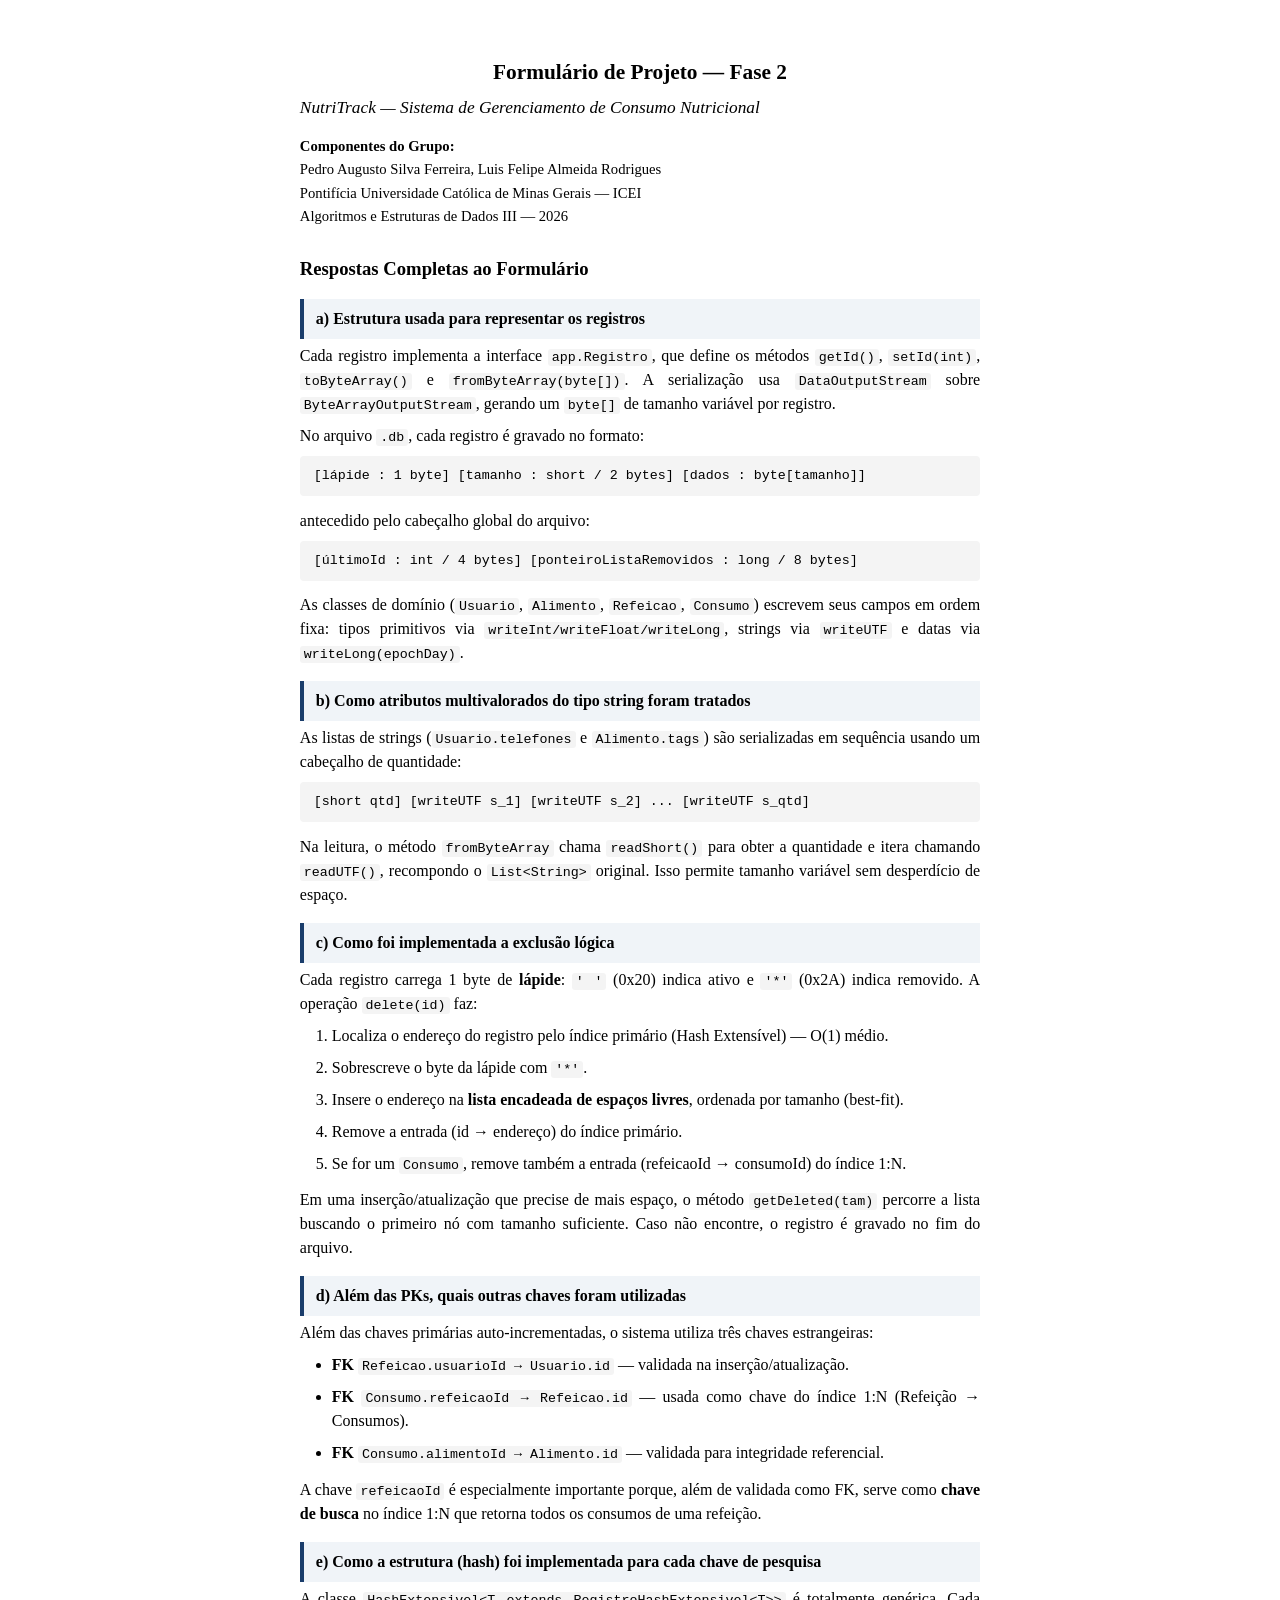
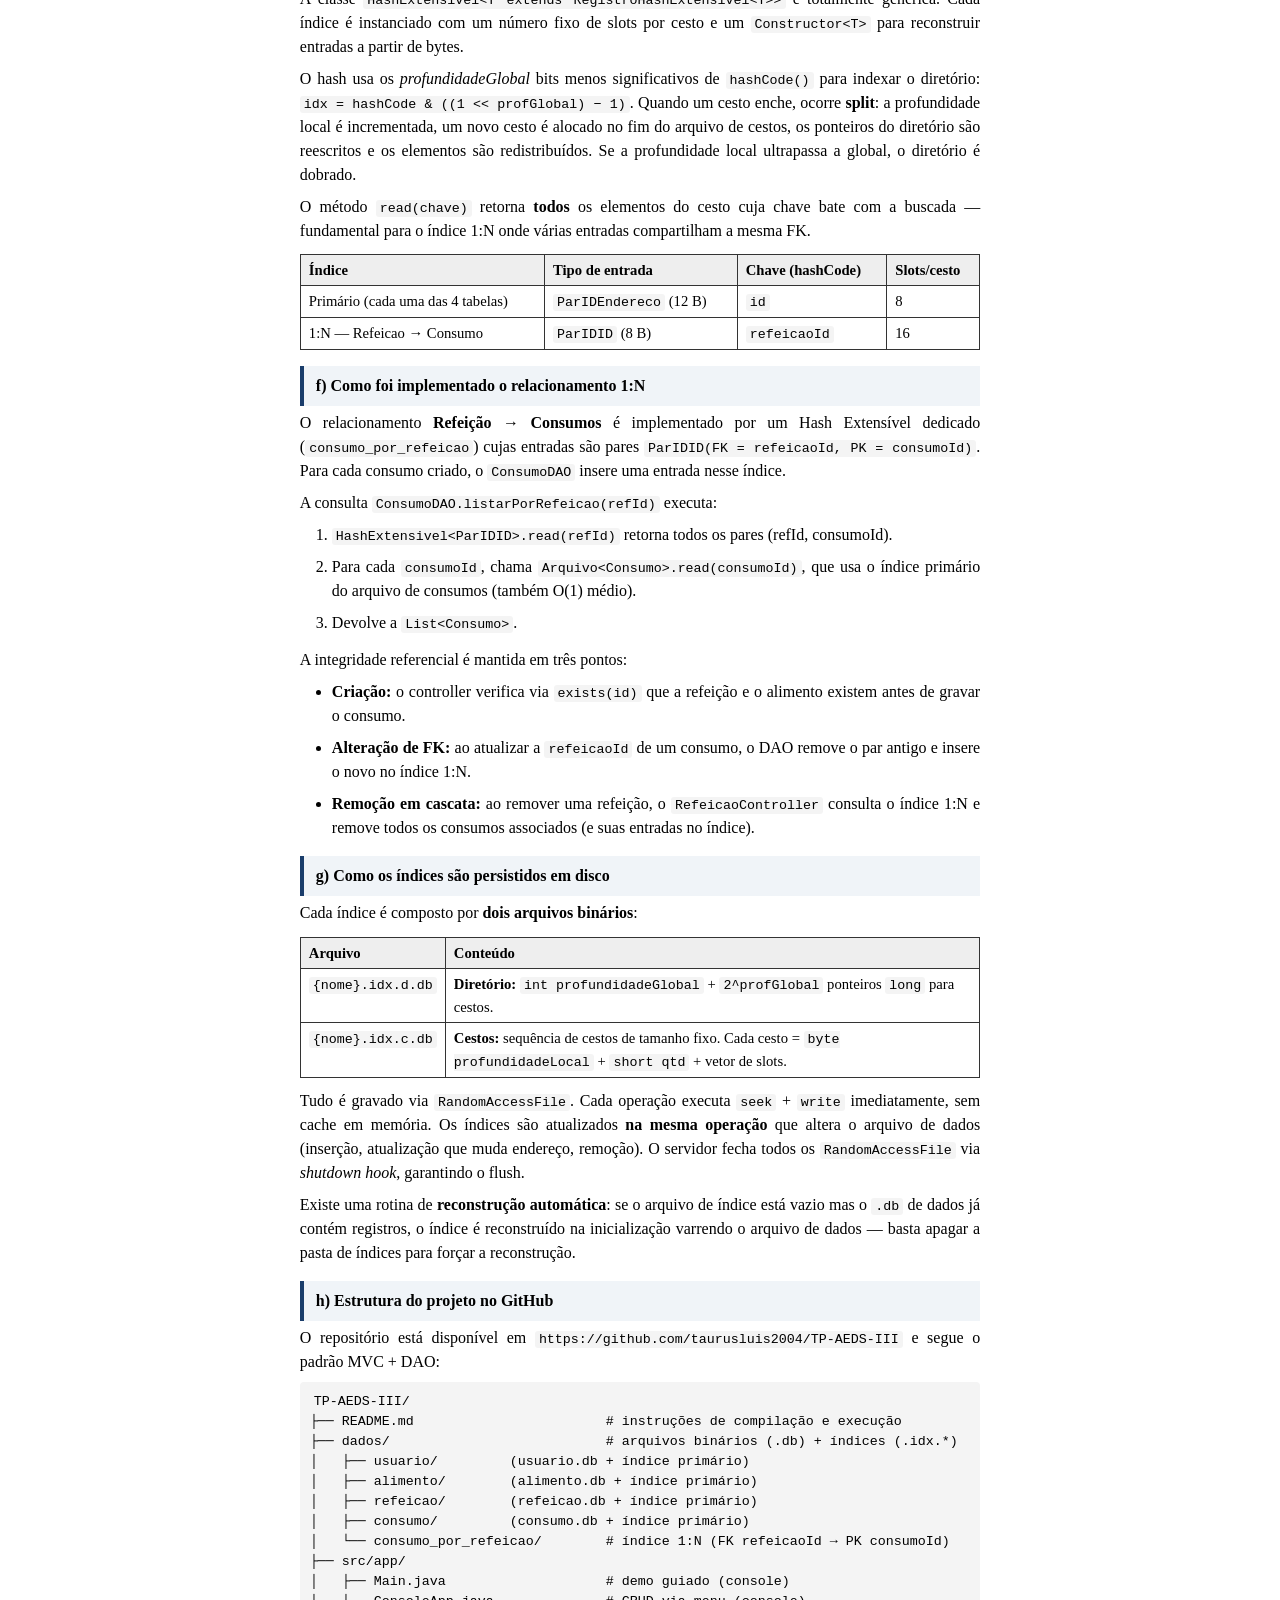
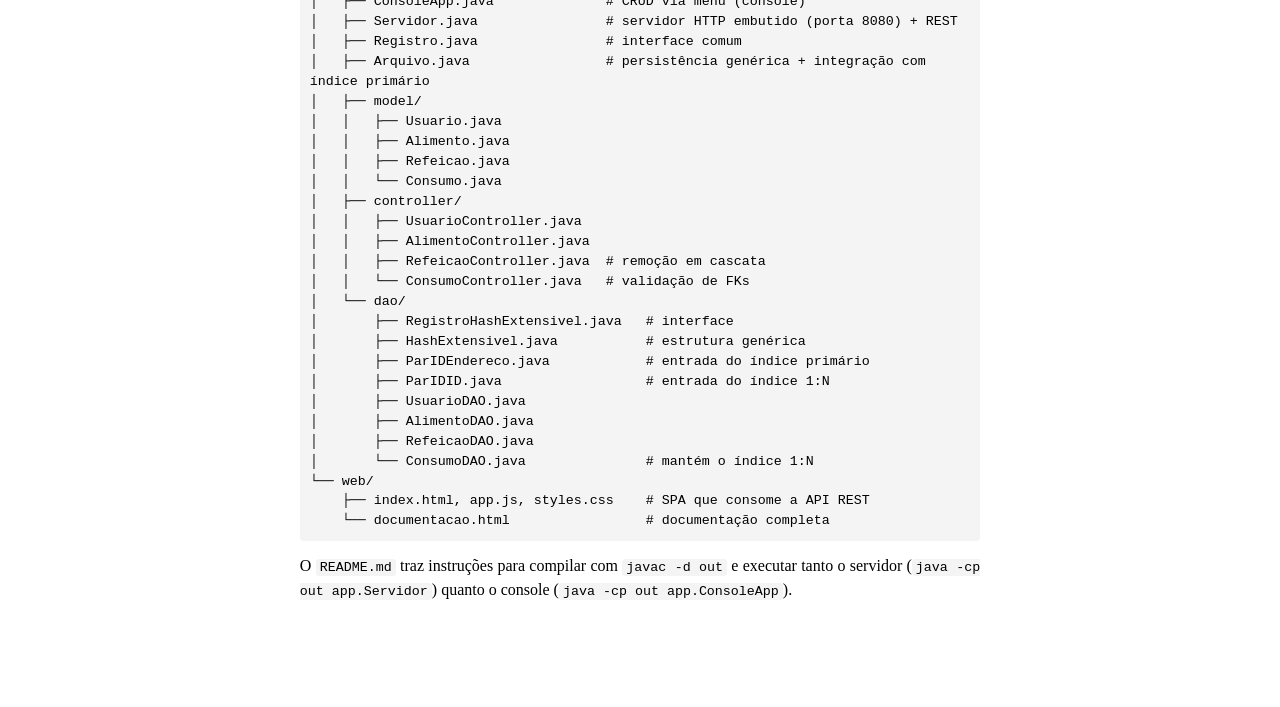
<file: web/pdf-formulario.html>
<!doctype html>
<html lang="pt-br">
<head>
  <meta charset="utf-8" />
  <title>NutriTrack — Formulário de Projeto (Fase 2)</title>
  <style>
    @page { size: A4; margin: 2cm; }
    * { box-sizing: border-box; margin: 0; padding: 0; }
    body { font-family: 'Times New Roman', Times, serif; font-size: 12pt; line-height: 1.5; color: #000; max-width: 21cm; margin: 0 auto; padding: 1.5cm; background: #fff; }
    .titulo { text-align: center; margin-bottom: 0.5em; }
    .titulo h1 { font-size: 16pt; margin-bottom: 0.3em; }
    .titulo .subtitulo { font-size: 13pt; font-style: italic; margin-bottom: 0.8em; }
    .autores { text-align: center; font-size: 11pt; margin-bottom: 1.5em; }
    .autores p { margin: 0.1em 0; }
    h2 { font-size: 14pt; margin-top: 1.5em; margin-bottom: 0.5em; page-break-after: avoid; }
    h3 { font-size: 12pt; margin-top: 1em; margin-bottom: 0.3em; page-break-after: avoid; color: #1a3d6b; }
    p, li { text-align: justify; margin-bottom: 0.5em; }
    ul, ol { margin-left: 2em; margin-bottom: 0.8em; }
    table { width: 100%; border-collapse: collapse; margin: 0.8em 0; font-size: 11pt; page-break-inside: avoid; }
    th, td { border: 1px solid #333; padding: 4px 8px; text-align: left; vertical-align: top; }
    th { background: #eee; font-weight: bold; }
    code { font-family: 'Courier New', monospace; font-size: 10pt; background: #f4f4f4; padding: 1px 4px; border-radius: 3px; }
    pre { background: #f4f4f4; padding: 10px; border-radius: 4px; font-size: 9.5pt; margin: 0.5em 0 1em; white-space: pre-wrap; word-wrap: break-word; page-break-inside: avoid; }
    .pergunta { background: #f0f4f8; border-left: 4px solid #1a3d6b; padding: 8px 12px; margin: 1em 0 0.3em; font-weight: bold; }
  </style>
</head>
<body>

<div class="titulo">
  <h1>Formulário de Projeto — Fase 2</h1>
  <p class="subtitulo">NutriTrack — Sistema de Gerenciamento de Consumo Nutricional</p>
</div>

<div class="autores">
  <p><strong>Componentes do Grupo:</strong></p>
  <p>Pedro Augusto Silva Ferreira, Luis Felipe Almeida Rodrigues</p>
  <p>Pontifícia Universidade Católica de Minas Gerais — ICEI</p>
  <p>Algoritmos e Estruturas de Dados III — 2026</p>
</div>

<h2>Respostas Completas ao Formulário</h2>

<div class="pergunta">a) Estrutura usada para representar os registros</div>
<p>
  Cada registro implementa a interface <code>app.Registro</code>, que define os métodos
  <code>getId()</code>, <code>setId(int)</code>, <code>toByteArray()</code> e
  <code>fromByteArray(byte[])</code>. A serialização usa <code>DataOutputStream</code>
  sobre <code>ByteArrayOutputStream</code>, gerando um <code>byte[]</code> de tamanho variável
  por registro.
</p>
<p>No arquivo <code>.db</code>, cada registro é gravado no formato:</p>
<pre><code>[lápide : 1 byte] [tamanho : short / 2 bytes] [dados : byte[tamanho]]</code></pre>
<p>antecedido pelo cabeçalho global do arquivo:</p>
<pre><code>[últimoId : int / 4 bytes] [ponteiroListaRemovidos : long / 8 bytes]</code></pre>
<p>
  As classes de domínio (<code>Usuario</code>, <code>Alimento</code>, <code>Refeicao</code>,
  <code>Consumo</code>) escrevem seus campos em ordem fixa: tipos primitivos via
  <code>writeInt/writeFloat/writeLong</code>, strings via <code>writeUTF</code> e datas via
  <code>writeLong(epochDay)</code>.
</p>

<div class="pergunta">b) Como atributos multivalorados do tipo string foram tratados</div>
<p>
  As listas de strings (<code>Usuario.telefones</code> e <code>Alimento.tags</code>) são
  serializadas em sequência usando um cabeçalho de quantidade:
</p>
<pre><code>[short qtd] [writeUTF s_1] [writeUTF s_2] ... [writeUTF s_qtd]</code></pre>
<p>
  Na leitura, o método <code>fromByteArray</code> chama <code>readShort()</code> para
  obter a quantidade e itera chamando <code>readUTF()</code>, recompondo o
  <code>List&lt;String&gt;</code> original. Isso permite tamanho variável sem desperdício de espaço.
</p>

<div class="pergunta">c) Como foi implementada a exclusão lógica</div>
<p>
  Cada registro carrega 1 byte de <strong>lápide</strong>: <code>' '</code> (0x20) indica
  ativo e <code>'*'</code> (0x2A) indica removido. A operação <code>delete(id)</code> faz:
</p>
<ol>
  <li>Localiza o endereço do registro pelo índice primário (Hash Extensível) — O(1) médio.</li>
  <li>Sobrescreve o byte da lápide com <code>'*'</code>.</li>
  <li>Insere o endereço na <strong>lista encadeada de espaços livres</strong>, ordenada por tamanho (best-fit).</li>
  <li>Remove a entrada (id → endereço) do índice primário.</li>
  <li>Se for um <code>Consumo</code>, remove também a entrada (refeicaoId → consumoId) do índice 1:N.</li>
</ol>
<p>
  Em uma inserção/atualização que precise de mais espaço, o método <code>getDeleted(tam)</code>
  percorre a lista buscando o primeiro nó com tamanho suficiente. Caso não encontre, o registro
  é gravado no fim do arquivo.
</p>

<div class="pergunta">d) Além das PKs, quais outras chaves foram utilizadas</div>
<p>Além das chaves primárias auto-incrementadas, o sistema utiliza três chaves estrangeiras:</p>
<ul>
  <li><strong>FK</strong> <code>Refeicao.usuarioId → Usuario.id</code> — validada na inserção/atualização.</li>
  <li><strong>FK</strong> <code>Consumo.refeicaoId → Refeicao.id</code> — usada como chave do índice 1:N (Refeição → Consumos).</li>
  <li><strong>FK</strong> <code>Consumo.alimentoId → Alimento.id</code> — validada para integridade referencial.</li>
</ul>
<p>
  A chave <code>refeicaoId</code> é especialmente importante porque, além de validada como FK,
  serve como <strong>chave de busca</strong> no índice 1:N que retorna todos os consumos de uma refeição.
</p>

<div class="pergunta">e) Como a estrutura (hash) foi implementada para cada chave de pesquisa</div>
<p>
  A classe <code>HashExtensivel&lt;T extends RegistroHashExtensivel&lt;T&gt;&gt;</code> é
  totalmente genérica. Cada índice é instanciado com um número fixo de slots por cesto e
  um <code>Constructor&lt;T&gt;</code> para reconstruir entradas a partir de bytes.
</p>
<p>
  O hash usa os <em>profundidadeGlobal</em> bits menos significativos de
  <code>hashCode()</code> para indexar o diretório:
  <code>idx = hashCode &amp; ((1 &lt;&lt; profGlobal) − 1)</code>. Quando um cesto enche,
  ocorre <strong>split</strong>: a profundidade local é incrementada, um novo cesto é alocado
  no fim do arquivo de cestos, os ponteiros do diretório são reescritos e os elementos são
  redistribuídos. Se a profundidade local ultrapassa a global, o diretório é dobrado.
</p>
<p>
  O método <code>read(chave)</code> retorna <strong>todos</strong> os elementos do cesto cuja
  chave bate com a buscada — fundamental para o índice 1:N onde várias entradas compartilham
  a mesma FK.
</p>
<table>
  <tr><th>Índice</th><th>Tipo de entrada</th><th>Chave (hashCode)</th><th>Slots/cesto</th></tr>
  <tr><td>Primário (cada uma das 4 tabelas)</td><td><code>ParIDEndereco</code> (12 B)</td><td><code>id</code></td><td>8</td></tr>
  <tr><td>1:N — Refeicao → Consumo</td><td><code>ParIDID</code> (8 B)</td><td><code>refeicaoId</code></td><td>16</td></tr>
</table>

<div class="pergunta">f) Como foi implementado o relacionamento 1:N</div>
<p>
  O relacionamento <strong>Refeição → Consumos</strong> é implementado por um Hash Extensível
  dedicado (<code>consumo_por_refeicao</code>) cujas entradas são pares
  <code>ParIDID(FK = refeicaoId, PK = consumoId)</code>. Para cada consumo criado, o
  <code>ConsumoDAO</code> insere uma entrada nesse índice.
</p>
<p>A consulta <code>ConsumoDAO.listarPorRefeicao(refId)</code> executa:</p>
<ol>
  <li><code>HashExtensivel&lt;ParIDID&gt;.read(refId)</code> retorna todos os pares (refId, consumoId).</li>
  <li>Para cada <code>consumoId</code>, chama <code>Arquivo&lt;Consumo&gt;.read(consumoId)</code>, que usa o índice primário do arquivo de consumos (também O(1) médio).</li>
  <li>Devolve a <code>List&lt;Consumo&gt;</code>.</li>
</ol>
<p>A integridade referencial é mantida em três pontos:</p>
<ul>
  <li><strong>Criação:</strong> o controller verifica via <code>exists(id)</code> que a refeição e o alimento existem antes de gravar o consumo.</li>
  <li><strong>Alteração de FK:</strong> ao atualizar a <code>refeicaoId</code> de um consumo, o DAO remove o par antigo e insere o novo no índice 1:N.</li>
  <li><strong>Remoção em cascata:</strong> ao remover uma refeição, o <code>RefeicaoController</code> consulta o índice 1:N e remove todos os consumos associados (e suas entradas no índice).</li>
</ul>

<div class="pergunta">g) Como os índices são persistidos em disco</div>
<p>Cada índice é composto por <strong>dois arquivos binários</strong>:</p>
<table>
  <tr><th>Arquivo</th><th>Conteúdo</th></tr>
  <tr><td><code>{nome}.idx.d.db</code></td><td><strong>Diretório:</strong> <code>int profundidadeGlobal</code> + <code>2^profGlobal</code> ponteiros <code>long</code> para cestos.</td></tr>
  <tr><td><code>{nome}.idx.c.db</code></td><td><strong>Cestos:</strong> sequência de cestos de tamanho fixo. Cada cesto = <code>byte profundidadeLocal</code> + <code>short qtd</code> + vetor de slots.</td></tr>
</table>
<p>
  Tudo é gravado via <code>RandomAccessFile</code>. Cada operação executa <code>seek</code>
  + <code>write</code> imediatamente, sem cache em memória. Os índices são atualizados
  <strong>na mesma operação</strong> que altera o arquivo de dados (inserção, atualização que
  muda endereço, remoção). O servidor fecha todos os <code>RandomAccessFile</code> via
  <em>shutdown hook</em>, garantindo o flush.
</p>
<p>
  Existe uma rotina de <strong>reconstrução automática</strong>: se o arquivo de índice está
  vazio mas o <code>.db</code> de dados já contém registros, o índice é reconstruído na
  inicialização varrendo o arquivo de dados — basta apagar a pasta de índices para forçar a
  reconstrução.
</p>

<div class="pergunta">h) Estrutura do projeto no GitHub</div>
<p>
  O repositório está disponível em
  <code>https://github.com/taurusluis2004/TP-AEDS-III</code> e segue o padrão MVC + DAO:
</p>
<pre><code>TP-AEDS-III/
├── README.md                        # instruções de compilação e execução
├── dados/                           # arquivos binários (.db) + índices (.idx.*)
│   ├── usuario/         (usuario.db + índice primário)
│   ├── alimento/        (alimento.db + índice primário)
│   ├── refeicao/        (refeicao.db + índice primário)
│   ├── consumo/         (consumo.db + índice primário)
│   └── consumo_por_refeicao/        # índice 1:N (FK refeicaoId → PK consumoId)
├── src/app/
│   ├── Main.java                    # demo guiado (console)
│   ├── ConsoleApp.java              # CRUD via menu (console)
│   ├── Servidor.java                # servidor HTTP embutido (porta 8080) + REST
│   ├── Registro.java                # interface comum
│   ├── Arquivo.java                 # persistência genérica + integração com índice primário
│   ├── model/
│   │   ├── Usuario.java
│   │   ├── Alimento.java
│   │   ├── Refeicao.java
│   │   └── Consumo.java
│   ├── controller/
│   │   ├── UsuarioController.java
│   │   ├── AlimentoController.java
│   │   ├── RefeicaoController.java  # remoção em cascata
│   │   └── ConsumoController.java   # validação de FKs
│   └── dao/
│       ├── RegistroHashExtensivel.java   # interface
│       ├── HashExtensivel.java           # estrutura genérica
│       ├── ParIDEndereco.java            # entrada do índice primário
│       ├── ParIDID.java                  # entrada do índice 1:N
│       ├── UsuarioDAO.java
│       ├── AlimentoDAO.java
│       ├── RefeicaoDAO.java
│       └── ConsumoDAO.java               # mantém o índice 1:N
└── web/
    ├── index.html, app.js, styles.css    # SPA que consome a API REST
    └── documentacao.html                 # documentação completa</code></pre>
<p>
  O <code>README.md</code> traz instruções para compilar com <code>javac -d out</code> e
  executar tanto o servidor (<code>java -cp out app.Servidor</code>) quanto o console
  (<code>java -cp out app.ConsoleApp</code>).
</p>

</body>
</html>
</file>
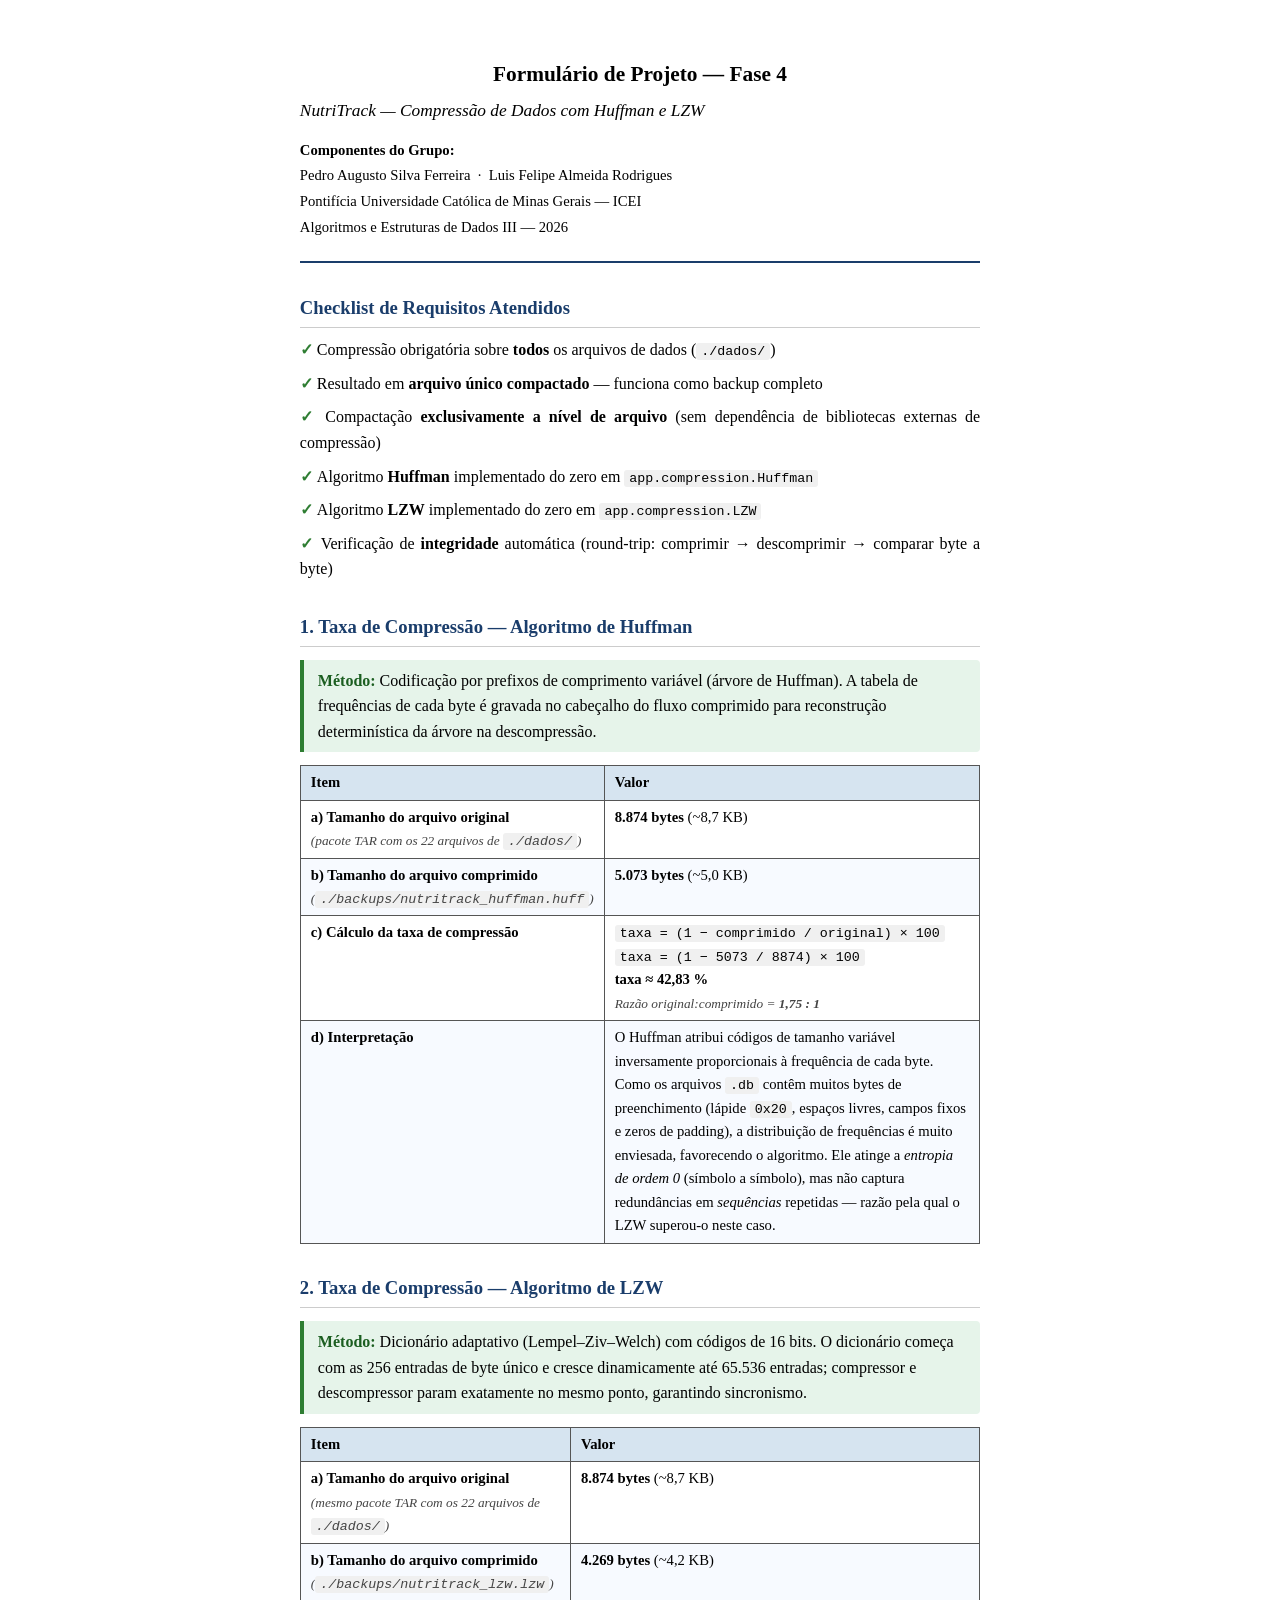
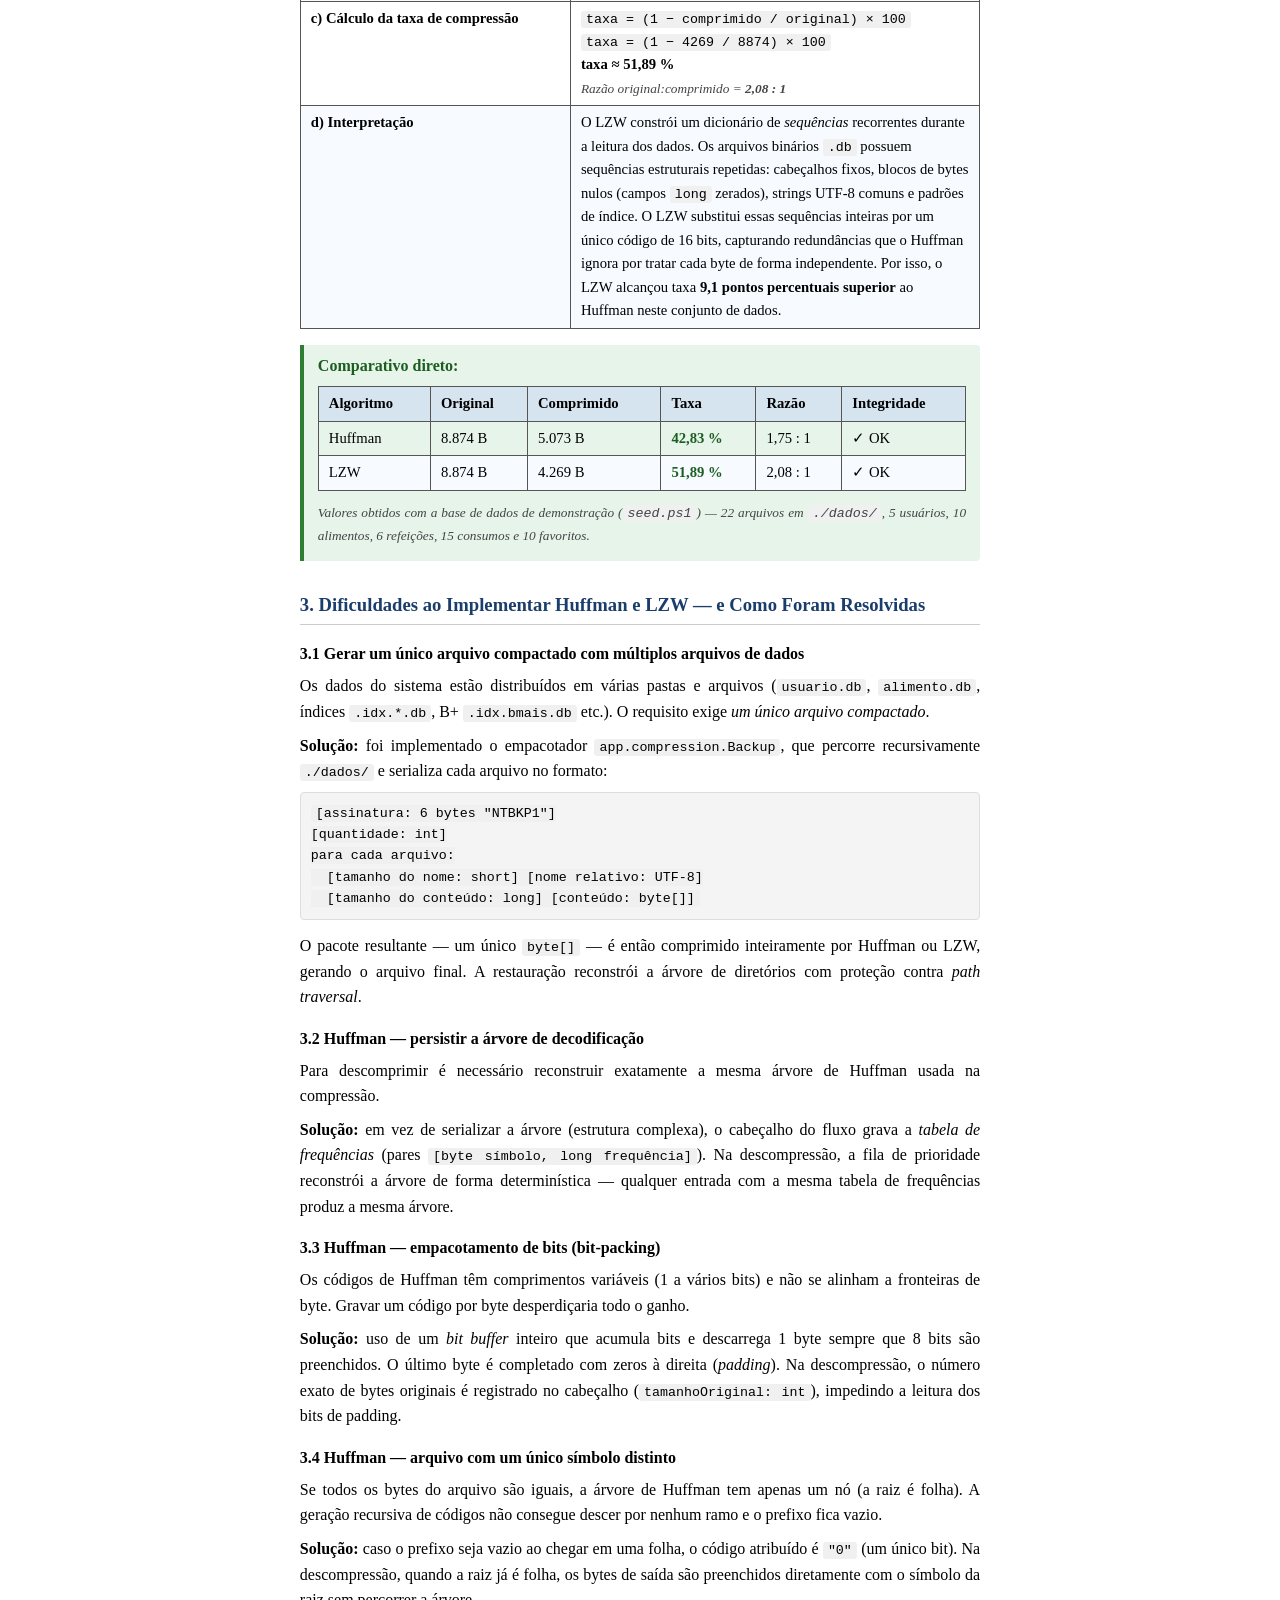
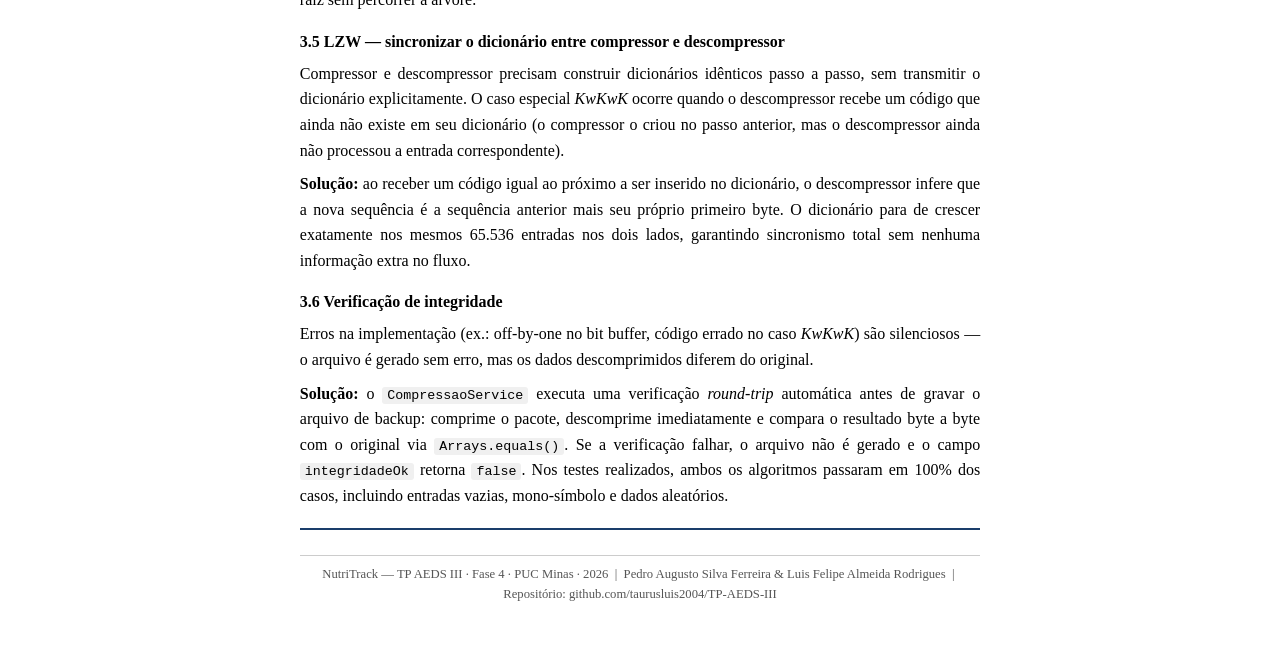
<file: web/pdf-formulario4.html>
<!doctype html>
<html lang="pt-br">
<head>
  <meta charset="utf-8" />
  <title>NutriTrack — Formulário de Projeto (Fase 4)</title>
  <style>
    @page { size: A4; margin: 2cm; }
    * { box-sizing: border-box; margin: 0; padding: 0; }
    body { font-family: 'Times New Roman', Times, serif; font-size: 12pt; line-height: 1.6; color: #000; max-width: 21cm; margin: 0 auto; padding: 1.5cm; background: #fff; }

    .titulo { text-align: center; margin-bottom: 0.5em; }
    .titulo h1 { font-size: 16pt; margin-bottom: 0.3em; }
    .titulo .subtitulo { font-size: 13pt; font-style: italic; margin-bottom: 0.8em; }
    .autores { text-align: center; font-size: 11pt; margin-bottom: 1.5em; }
    .autores p { margin: 0.15em 0; }
    .linha-divisor { border: none; border-top: 2px solid #1a3d6b; margin: 1.2em 0; }

    h2 { font-size: 14pt; margin-top: 1.6em; margin-bottom: 0.5em; color: #1a3d6b; page-break-after: avoid; border-bottom: 1px solid #ccc; padding-bottom: 4px; }
    h3 { font-size: 12pt; margin-top: 1em; margin-bottom: 0.4em; page-break-after: avoid; }

    p, li { text-align: justify; margin-bottom: 0.5em; }
    ul, ol { margin-left: 2em; margin-bottom: 0.8em; }

    .pergunta {
      background: #e8f0fb;
      border-left: 5px solid #1a3d6b;
      padding: 8px 14px;
      margin: 1.4em 0 0.4em;
      font-weight: bold;
      font-size: 12pt;
      page-break-after: avoid;
    }

    table { width: 100%; border-collapse: collapse; margin: 0.8em 0; font-size: 11pt; page-break-inside: avoid; }
    th, td { border: 1px solid #555; padding: 5px 10px; text-align: left; vertical-align: top; }
    th { background: #d6e4f0; font-weight: bold; }
    tr:nth-child(even) td { background: #f7faff; }

    code { font-family: 'Courier New', monospace; font-size: 10pt; background: #f0f0f0; padding: 1px 5px; border-radius: 3px; }
    pre  { background: #f4f4f4; border: 1px solid #ddd; padding: 10px; border-radius: 4px; font-size: 9.5pt; margin: 0.5em 0 1em; white-space: pre-wrap; word-wrap: break-word; page-break-inside: avoid; }

    .destaque { background: #e6f4ea; border-left: 4px solid #2e7d32; padding: 8px 14px; margin: 0.8em 0; border-radius: 0 4px 4px 0; }
    .destaque strong { color: #1b5e20; }

    .nota { font-size: 10pt; color: #444; font-style: italic; margin-top: 0.3em; }

    .checklist { list-style: none; margin-left: 0; }
    .checklist li::before { content: "✓  "; color: #2e7d32; font-weight: bold; }

    .rodape { font-size: 9.5pt; color: #555; text-align: center; margin-top: 2em; border-top: 1px solid #ccc; padding-top: 0.6em; }
  </style>
</head>
<body>

<!-- CABEÇALHO -->
<div class="titulo">
  <h1>Formulário de Projeto — Fase 4</h1>
  <p class="subtitulo">NutriTrack — Compressão de Dados com Huffman e LZW</p>
</div>

<div class="autores">
  <p><strong>Componentes do Grupo:</strong></p>
  <p>Pedro Augusto Silva Ferreira &nbsp;·&nbsp; Luis Felipe Almeida Rodrigues</p>
  <p>Pontifícia Universidade Católica de Minas Gerais — ICEI</p>
  <p>Algoritmos e Estruturas de Dados III — 2026</p>
</div>

<hr class="linha-divisor" />

<!-- CHECKLIST DE REQUISITOS -->
<h2>Checklist de Requisitos Atendidos</h2>
<ul class="checklist">
  <li>Compressão obrigatória sobre <strong>todos</strong> os arquivos de dados (<code>./dados/</code>)</li>
  <li>Resultado em <strong>arquivo único compactado</strong> — funciona como backup completo</li>
  <li>Compactação <strong>exclusivamente a nível de arquivo</strong> (sem dependência de bibliotecas externas de compressão)</li>
  <li>Algoritmo <strong>Huffman</strong> implementado do zero em <code>app.compression.Huffman</code></li>
  <li>Algoritmo <strong>LZW</strong> implementado do zero em <code>app.compression.LZW</code></li>
  <li>Verificação de <strong>integridade</strong> automática (round-trip: comprimir → descomprimir → comparar byte a byte)</li>
</ul>

<!-- QUESTÃO 1 -->
<h2>1. Taxa de Compressão — Algoritmo de Huffman</h2>

<div class="destaque">
  <strong>Método:</strong> Codificação por prefixos de comprimento variável (árvore de Huffman). A tabela de frequências de cada byte é gravada no cabeçalho do fluxo comprimido para reconstrução determinística da árvore na descompressão.
</div>

<table>
  <thead>
    <tr><th>Item</th><th>Valor</th></tr>
  </thead>
  <tbody>
    <tr>
      <td><strong>a) Tamanho do arquivo original</strong><br><span class="nota">(pacote TAR com os 22 arquivos de <code>./dados/</code>)</span></td>
      <td><strong>8.874 bytes</strong> (~8,7 KB)</td>
    </tr>
    <tr>
      <td><strong>b) Tamanho do arquivo comprimido</strong><br><span class="nota">(<code>./backups/nutritrack_huffman.huff</code>)</span></td>
      <td><strong>5.073 bytes</strong> (~5,0 KB)</td>
    </tr>
    <tr>
      <td><strong>c) Cálculo da taxa de compressão</strong></td>
      <td>
        <code>taxa = (1 − comprimido / original) × 100</code><br>
        <code>taxa = (1 − 5073 / 8874) × 100</code><br>
        <strong>taxa ≈ 42,83 %</strong><br>
        <span class="nota">Razão original:comprimido = <strong>1,75 : 1</strong></span>
      </td>
    </tr>
    <tr>
      <td><strong>d) Interpretação</strong></td>
      <td>
        O Huffman atribui códigos de tamanho variável inversamente proporcionais à frequência de cada byte.
        Como os arquivos <code>.db</code> contêm muitos bytes de preenchimento (lápide <code>0x20</code>,
        espaços livres, campos fixos e zeros de padding), a distribuição de frequências é muito enviesada,
        favorecendo o algoritmo. Ele atinge a <em>entropia de ordem 0</em> (símbolo a símbolo), mas
        não captura redundâncias em <em>sequências</em> repetidas — razão pela qual o LZW superou-o
        neste caso.
      </td>
    </tr>
  </tbody>
</table>

<!-- QUESTÃO 2 -->
<h2>2. Taxa de Compressão — Algoritmo de LZW</h2>

<div class="destaque">
  <strong>Método:</strong> Dicionário adaptativo (Lempel–Ziv–Welch) com códigos de 16 bits. O dicionário começa com as 256 entradas de byte único e cresce dinamicamente até 65.536 entradas; compressor e descompressor param exatamente no mesmo ponto, garantindo sincronismo.
</div>

<table>
  <thead>
    <tr><th>Item</th><th>Valor</th></tr>
  </thead>
  <tbody>
    <tr>
      <td><strong>a) Tamanho do arquivo original</strong><br><span class="nota">(mesmo pacote TAR com os 22 arquivos de <code>./dados/</code>)</span></td>
      <td><strong>8.874 bytes</strong> (~8,7 KB)</td>
    </tr>
    <tr>
      <td><strong>b) Tamanho do arquivo comprimido</strong><br><span class="nota">(<code>./backups/nutritrack_lzw.lzw</code>)</span></td>
      <td><strong>4.269 bytes</strong> (~4,2 KB)</td>
    </tr>
    <tr>
      <td><strong>c) Cálculo da taxa de compressão</strong></td>
      <td>
        <code>taxa = (1 − comprimido / original) × 100</code><br>
        <code>taxa = (1 − 4269 / 8874) × 100</code><br>
        <strong>taxa ≈ 51,89 %</strong><br>
        <span class="nota">Razão original:comprimido = <strong>2,08 : 1</strong></span>
      </td>
    </tr>
    <tr>
      <td><strong>d) Interpretação</strong></td>
      <td>
        O LZW constrói um dicionário de <em>sequências</em> recorrentes durante a leitura dos dados.
        Os arquivos binários <code>.db</code> possuem sequências estruturais repetidas: cabeçalhos
        fixos, blocos de bytes nulos (campos <code>long</code> zerados), strings UTF-8 comuns e
        padrões de índice. O LZW substitui essas sequências inteiras por um único código de 16 bits,
        capturando redundâncias que o Huffman ignora por tratar cada byte de forma independente.
        Por isso, o LZW alcançou taxa <strong>9,1 pontos percentuais superior</strong> ao Huffman
        neste conjunto de dados.
      </td>
    </tr>
  </tbody>
</table>

<div class="destaque" style="margin-top:1em;">
  <strong>Comparativo direto:</strong>
  <table style="margin-top:8px;">
    <thead>
      <tr><th>Algoritmo</th><th>Original</th><th>Comprimido</th><th>Taxa</th><th>Razão</th><th>Integridade</th></tr>
    </thead>
    <tbody>
      <tr>
        <td>Huffman</td><td>8.874 B</td><td>5.073 B</td>
        <td><strong>42,83 %</strong></td><td>1,75 : 1</td><td>✓ OK</td>
      </tr>
      <tr>
        <td>LZW</td><td>8.874 B</td><td>4.269 B</td>
        <td><strong>51,89 %</strong></td><td>2,08 : 1</td><td>✓ OK</td>
      </tr>
    </tbody>
  </table>
  <p class="nota" style="margin-top:6px;">Valores obtidos com a base de dados de demonstração (<code>seed.ps1</code>) — 22 arquivos em <code>./dados/</code>, 5 usuários, 10 alimentos, 6 refeições, 15 consumos e 10 favoritos.</p>
</div>

<!-- QUESTÃO 3 -->
<h2>3. Dificuldades ao Implementar Huffman e LZW — e Como Foram Resolvidas</h2>

<h3>3.1 Gerar um único arquivo compactado com múltiplos arquivos de dados</h3>
<p>
  Os dados do sistema estão distribuídos em várias pastas e arquivos (<code>usuario.db</code>,
  <code>alimento.db</code>, índices <code>.idx.*.db</code>, B+ <code>.idx.bmais.db</code> etc.).
  O requisito exige <em>um único arquivo compactado</em>.
</p>
<p>
  <strong>Solução:</strong> foi implementado o empacotador <code>app.compression.Backup</code>,
  que percorre recursivamente <code>./dados/</code> e serializa cada arquivo no formato:
</p>
<pre><code>[assinatura: 6 bytes "NTBKP1"]
[quantidade: int]
para cada arquivo:
  [tamanho do nome: short] [nome relativo: UTF-8]
  [tamanho do conteúdo: long] [conteúdo: byte[]]</code></pre>
<p>
  O pacote resultante — um único <code>byte[]</code> — é então comprimido inteiramente
  por Huffman ou LZW, gerando o arquivo final. A restauração reconstrói a árvore de diretórios
  com proteção contra <em>path traversal</em>.
</p>

<h3>3.2 Huffman — persistir a árvore de decodificação</h3>
<p>
  Para descomprimir é necessário reconstruir exatamente a mesma árvore de Huffman usada na compressão.
</p>
<p>
  <strong>Solução:</strong> em vez de serializar a árvore (estrutura complexa), o cabeçalho do fluxo
  grava a <em>tabela de frequências</em> (pares <code>[byte símbolo, long frequência]</code>). Na
  descompressão, a fila de prioridade reconstrói a árvore de forma determinística — qualquer entrada
  com a mesma tabela de frequências produz a mesma árvore.
</p>

<h3>3.3 Huffman — empacotamento de bits (bit-packing)</h3>
<p>
  Os códigos de Huffman têm comprimentos variáveis (1 a vários bits) e não se alinham a fronteiras
  de byte. Gravar um código por byte desperdiçaria todo o ganho.
</p>
<p>
  <strong>Solução:</strong> uso de um <em>bit buffer</em> inteiro que acumula bits e descarrega
  1 byte sempre que 8 bits são preenchidos. O último byte é completado com zeros à direita
  (<em>padding</em>). Na descompressão, o número exato de bytes originais é registrado no cabeçalho
  (<code>tamanhoOriginal: int</code>), impedindo a leitura dos bits de padding.
</p>

<h3>3.4 Huffman — arquivo com um único símbolo distinto</h3>
<p>
  Se todos os bytes do arquivo são iguais, a árvore de Huffman tem apenas um nó (a raiz é folha).
  A geração recursiva de códigos não consegue descer por nenhum ramo e o prefixo fica vazio.
</p>
<p>
  <strong>Solução:</strong> caso o prefixo seja vazio ao chegar em uma folha, o código atribuído
  é <code>"0"</code> (um único bit). Na descompressão, quando a raiz já é folha, os bytes de saída
  são preenchidos diretamente com o símbolo da raiz sem percorrer a árvore.
</p>

<h3>3.5 LZW — sincronizar o dicionário entre compressor e descompressor</h3>
<p>
  Compressor e descompressor precisam construir dicionários idênticos passo a passo, sem transmitir
  o dicionário explicitamente. O caso especial <em>KwKwK</em> ocorre quando o descompressor recebe
  um código que ainda não existe em seu dicionário (o compressor o criou no passo anterior, mas o
  descompressor ainda não processou a entrada correspondente).
</p>
<p>
  <strong>Solução:</strong> ao receber um código igual ao próximo a ser inserido no dicionário,
  o descompressor infere que a nova sequência é a sequência anterior mais seu próprio primeiro byte.
  O dicionário para de crescer exatamente nos mesmos 65.536 entradas nos dois lados, garantindo
  sincronismo total sem nenhuma informação extra no fluxo.
</p>

<h3>3.6 Verificação de integridade</h3>
<p>
  Erros na implementação (ex.: off-by-one no bit buffer, código errado no caso <em>KwKwK</em>)
  são silenciosos — o arquivo é gerado sem erro, mas os dados descomprimidos diferem do original.
</p>
<p>
  <strong>Solução:</strong> o <code>CompressaoService</code> executa uma verificação
  <em>round-trip</em> automática antes de gravar o arquivo de backup: comprime o pacote,
  descomprime imediatamente e compara o resultado byte a byte com o original via
  <code>Arrays.equals()</code>. Se a verificação falhar, o arquivo não é gerado e o campo
  <code>integridadeOk</code> retorna <code>false</code>. Nos testes realizados, ambos os algoritmos
  passaram em 100% dos casos, incluindo entradas vazias, mono-símbolo e dados aleatórios.
</p>

<!-- ASSINATURA -->
<hr class="linha-divisor" />
<div class="rodape">
  NutriTrack — TP AEDS III · Fase 4 · PUC Minas · 2026 &nbsp;|&nbsp;
  Pedro Augusto Silva Ferreira &amp; Luis Felipe Almeida Rodrigues &nbsp;|&nbsp;
  Repositório: github.com/taurusluis2004/TP-AEDS-III
</div>

</body>
</html>
</file>
